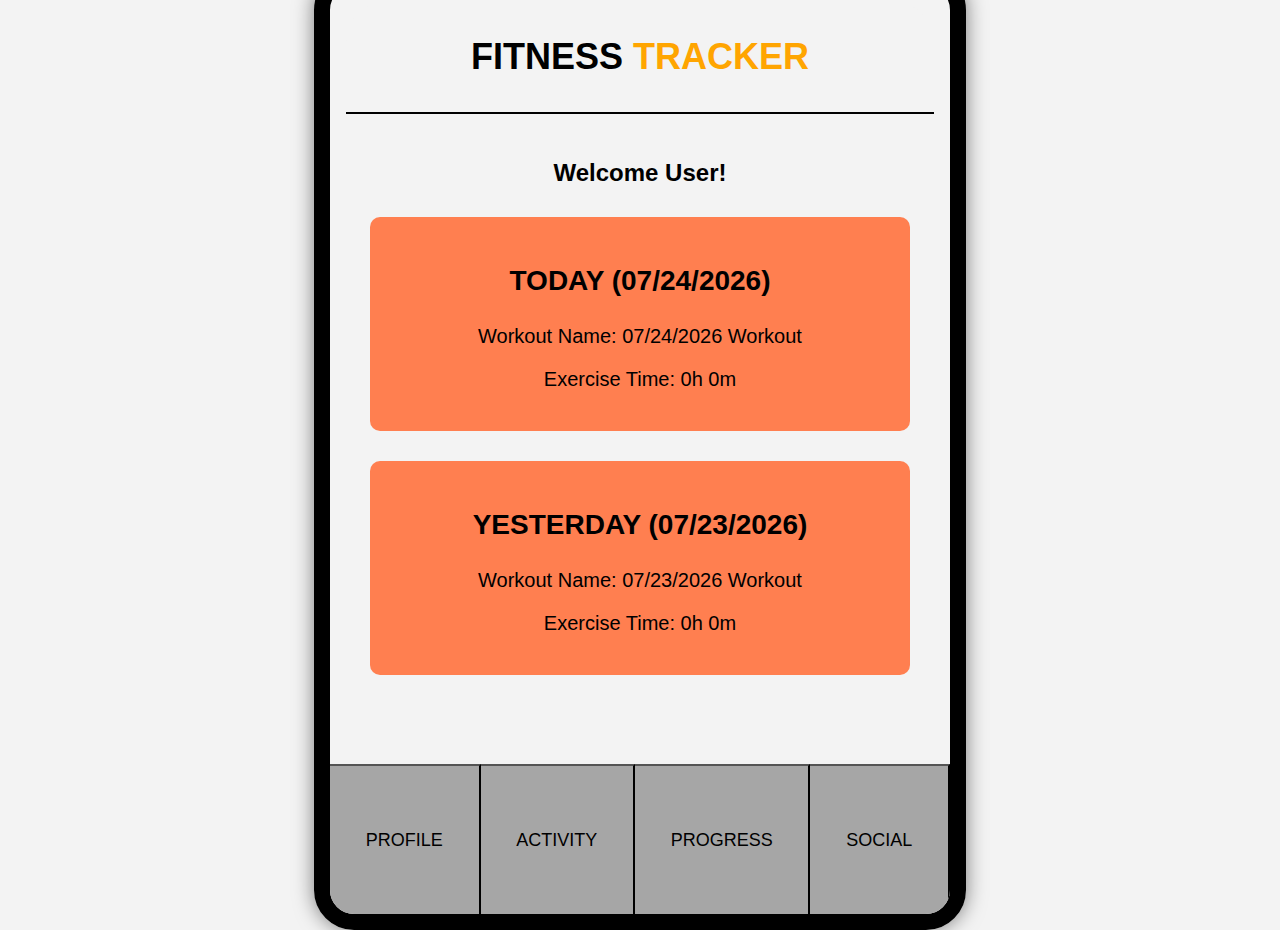
<file: index.html>
<!DOCTYPE html>
<html lang="en">
<head>
    <meta charset="UTF-8">
    <meta name="viewport" content="width=device-width, initial-scale=1.0">
    <title>Fitness Tracker - Home</title>
    <style>
        /* General Styles */
        body {
            font-family: Arial, sans-serif;
            margin: 0;
            padding: 0;
            display: flex;
            justify-content: center;
            align-items: center;
            height: 100vh; /* Full viewport height */
            background-color: #f3f3f3; /* Light gray background */
        }

        .device-container {
            width: 620px;
            height: 928px;
            border: 16px solid black; /* Ensure borders are visible */
            border-radius: 40px;
            box-shadow: 0 0 20px rgba(0, 0, 0, 0.5);
            overflow: hidden;
            position: relative;
        }

        .header {
            position: absolute; /* Fixes the header at the top */
            left: 16px;
            top: 16px;
            width: calc(100% - 32px); /* Adjust width considering container padding */
            background-color: #f3f3f3; /* Same background as body to blend in */
            padding-top: 10px; /* Add some padding for spacing */
            padding-bottom: 10px; /* Add padding for spacing */
            border-bottom: 2px solid black; /* Visible bottom border for header */
            border-top-left-radius: 40px;
            border-top-right-radius: 40px;
        }

        .header h1 {
            font-size: 36px; /* Default header size */
            text-align: center;
        }

        .header h1 span {
            color: orange; /* Orange color for "TRACKER" */
        }

        .device-screen {
            width: 100%; 
            height: calc(100% - 140px); 
            display: flex;
            flex-direction: column;
            justify-content: center; 
        }

        h2 {
            font-size: 24px; 
            color: black; 
            text-align: center;
            padding-top: 75px;
        }

        .activity-card {
            background-color: #ff7f50; 
            padding: 20px; 
            margin-top: 30px; 
            margin-bottom: 20px; 
            margin-left:auto ; 
			margin-right:auto ; 
			width :500px ;
			border-radius :10px ;
			color:black ;
			text-align:center ;
			cursor:pointer ;
		}

		.activity-card h3{
			font-size :28px ;
		}

        .activity-card p{
            font-size: 20px;
        }

		.bottom-nav{
			display:flex ;
			justify-content :space-between ;
			position:absolute ;
			bottom :0px ;
			width :100% ;
			height :150px ;
			background-color:#a6a6a6 ;
			border-bottom-left-radius :40px ;
			border-bottom-right-radius :40px ;
		}

		.bottom-nav a{
			flex-grow :1 ;
		}

		.bottom-nav button{
			background-color:#a6a6a6 ;
			color:black ;
			border-left :1px solid black ;
			border-bottom:none ;
			width :100% ;
			padding :20px ;
			font-size :18px ;
			height :100% ;
		}

		.bottom-nav button:first-child{
			border-left:none ;/*No divider on first button*/
		}

    </style>
</head>
<body>

<div class="device-container">
      <!-- Header fixed at the top -->
      <header class="header">
          <h1>FITNESS <span>TRACKER</span></h1>
      </header>

      <!-- Main Content -->
      <div class="device-screen">
          <div id="root">
              <div class="home-container">

                  <!-- Personalized welcome message -->
                  <h2 id="welcomeMessage">Welcome User!</h2>

                  <!-- Activity Cards -->
                  <div class="activity-card today" onclick="saveDateAndRedirect('today')">
                      <h3>TODAY (<span id="todayDate"></span>)</h3>
                      <p id="todayWorkoutName">Workout Name:</p>
                      <p id="todayWorkoutTime">Exercise Time:</p>
                  </div>

                  <div class="activity-card yesterday" onclick="saveDateAndRedirect('yesterday')">
                      <h3>YESTERDAY (<span id="yesterdayDate"></span>)</h3>
                      <p id="yesterdayWorkoutName">Workout Name:</p>
                      <p id="yesterdayWorkoutTime">Exercise Time:</p>
                  </div>
              </div>
          </div>

          <!-- Bottom Navigation -->
          <nav class="bottom-nav">
              <!-- Added Profile Button -->
              <a href="profile.html"><button>PROFILE</button></a>
              <a href="activity.html"><button>ACTIVITY</button></a>
              <a href="progress.html"><button>PROGRESS</button></a>
              <a href="social.html"><button>SOCIAL</button></a>
          </nav>

      </div>
    </div>

<script>
// Function to load user settings from localStorage and update the welcome message
function loadUserSettings() {
    // localStorage.clear();
    const name = localStorage.getItem('name'); // Get the user's name from localStorage

    // If a name is found in localStorage, use it. Otherwise, default to "User".
    const welcomeMessage = document.getElementById('welcomeMessage');
    if (name) {
      welcomeMessage.textContent = `Welcome ${name}!`; // Display "Welcome {name}"
    } else {
      welcomeMessage.textContent = 'Welcome User!'; // Default to "Welcome User"
    }
}

// Function to get today's and yesterday's date
function loadDates() {
    const today = new Date();
    const yesterday = new Date(today);
    yesterday.setDate(today.getDate() - 1);

    // Format dates as MM/DD/YYYY
    const options = { month:'2-digit', day:'2-digit', year:'numeric' };
    
    const todayFormatted = today.toLocaleDateString('en-US', options);
    const yesterdayFormatted = yesterday.toLocaleDateString('en-US', options);

    // Set the dates in the HTML
    document.getElementById('todayDate').textContent = todayFormatted;
    document.getElementById('yesterdayDate').textContent = yesterdayFormatted;

    return { todayFormatted, yesterdayFormatted };
}

// Function to calculate total workout time based on exercises stored in localStorage
function calculateTotalTime(exercises) {
    let totalMinutes = exercises.reduce((total, exercise) => {
        if (exercise.time) {
          return total + exercise.time; // Convert hours and minutes to total minutes
        }
        return total;
    }, 0);

    // Convert total minutes back to hours and minutes
    const hours = Math.floor(totalMinutes / 60);
    const minutes = totalMinutes % 60;

    return `${hours}h ${minutes}m`;
}

// Function to load workout details (name and time) from localStorage for a given date
function loadWorkoutDetails(dateKey, workoutNameElementId, workoutTimeElementId) {
    const workoutName = localStorage.getItem(`${dateKey}WorkoutName`) || `${dateKey} Workout`;
    
    // Retrieve exercises from localStorage
    const exercises = JSON.parse(localStorage.getItem(dateKey)) || [];
    
    // Calculate total workout time
    const totalTimeWorkedOut = calculateTotalTime(exercises);

    // Update HTML elements with workout details
    document.getElementById(workoutNameElementId).textContent = `Workout Name: ${workoutName}`;
    document.getElementById(workoutTimeElementId).textContent = `Exercise Time: ${totalTimeWorkedOut}`;
}

// Function to save date to localStorage and redirect to workout.html
function saveDateAndRedirect(day) {
    const { todayFormatted, yesterdayFormatted } = loadDates();
    
    if (day === 'today') {
        localStorage.setItem('selectedDate', todayFormatted);
    } else if (day === 'yesterday') {
        localStorage.setItem('selectedDate', yesterdayFormatted);
    }
    localStorage.setItem('cameFromActivity', 'false')
    window.location.href = 'workout.html'; // Redirect to workout page
}

// Load user settings, dates, and workout details when the page loads
window.onload = function() {
    loadUserSettings();
    
    const { todayFormatted, yesterdayFormatted } = loadDates();

    // Load workout details for today and yesterday
    loadWorkoutDetails(todayFormatted, 'todayWorkoutName', 'todayWorkoutTime');
    loadWorkoutDetails(yesterdayFormatted, 'yesterdayWorkoutName', 'yesterdayWorkoutTime');
};

</script>

</body>
</html>
</file>
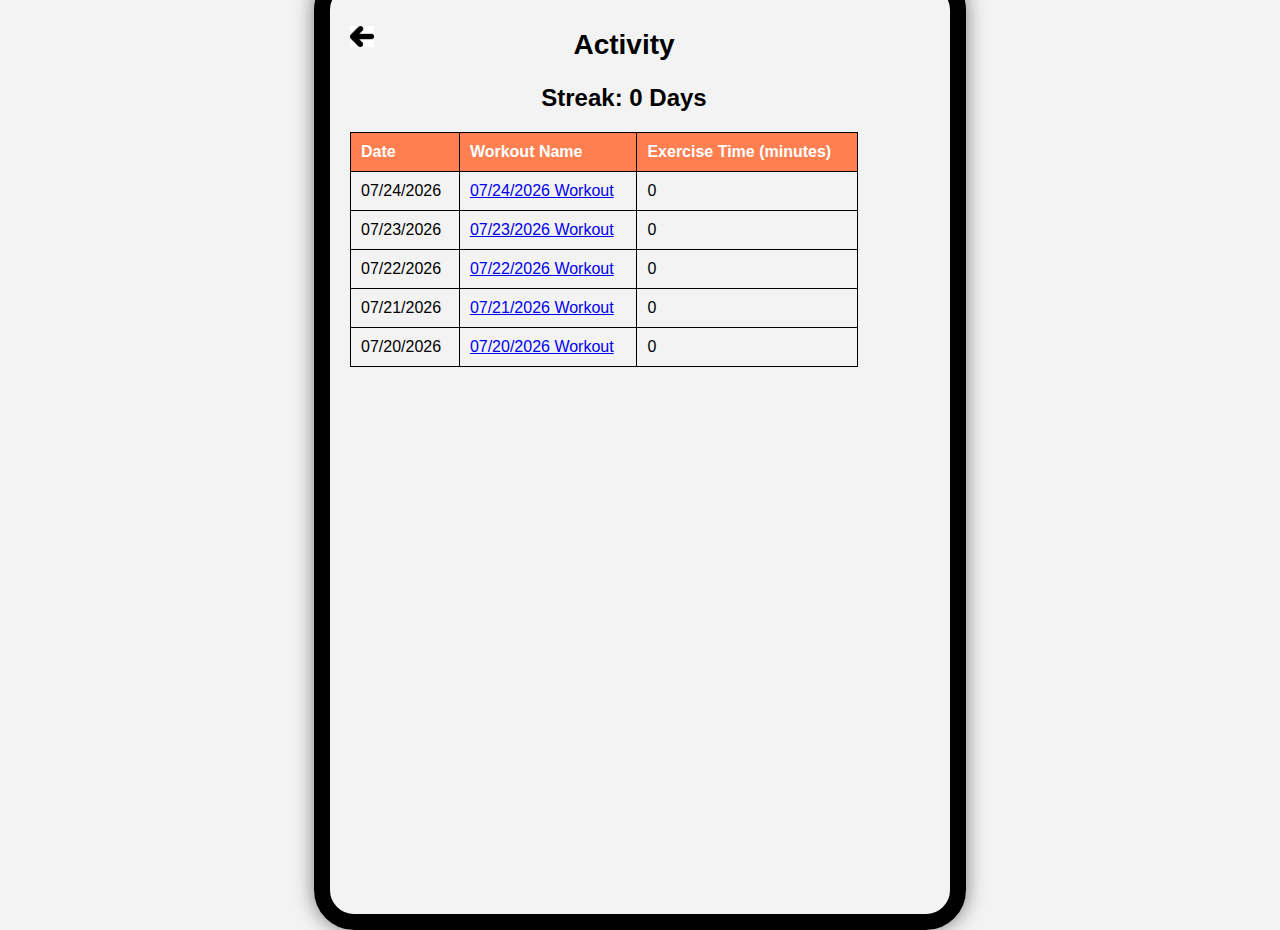
<file: activity.html>
<!DOCTYPE html>
<html lang="en">
<head>
    <meta charset="UTF-8">
    <meta name="viewport" content="width=device-width, initial-scale=1.0">
    <title>Fitness Tracker - Activity</title>
    <style>
        body {
            font-family: Arial, sans-serif;
            margin: 0;
            padding: 0;
            display: flex;
            justify-content: center;
            align-items: center;
            height: 100vh; 
            background-color: #f3f3f3; 
        }

        .device-container {
            width: 620px;
            height: 928px;
            border: 16px solid black; 
            border-radius: 40px;
            box-shadow: 0 0 20px rgba(0, 0, 0, 0.5);
            overflow: hidden;
            position: relative;
        }

        .device-screen {
            width: calc(100% - 32px); 
            height: calc(100% - 80px);
        }

        .activity-container {
            padding: 20px;
            height: calc(100% - 80px); 
            overflow-y: auto; 
        }

        .streak-header {
            text-align: center;
            font-size: 24px;
            margin-bottom: 20px;
        }

        h2 {
            text-align: center;
            font-size: 28px;
        }

        .workout-table {
            width: calc(100% - 40px);
            margin-bottom: 20px;
            border-collapse: collapse; 
        }

        .workout-table th, .workout-table td {
            padding: 10px;
            text-align: left;
            border: 1px solid black; 
        }

        .workout-table th {
            background-color: #ff7f50; 
            color: white;
        }

        .workout-table td {
            background-color: #f3f3f3;
        }

        .back-btn {
           position:absolute ; 
           top :40px ; 
           left :20px ; 
           cursor:pointer ;
       }
       .back-btn img{
		   width :24px ;
	   }

    </style>
</head>
<body>

<div class="device-container">
      <div class="device-screen">
          <!-- Back Button (same as profile.html) -->
          <a href="index.html" class="back-btn">
              <!-- Back Icon -->
              <img src="back-button.png" alt="Back" />
          </a>

          <!-- Activity Container -->
          <div class="activity-container">
              <!-- Header -->
              <h2>Activity</h2>

              <!-- Streak Header -->
              <h2 class="streak-header" id="streakHeader">Streak: X Days</h2>

              <!-- Workout History Table -->
              <table class="workout-table">
                  <thead>
                      <tr>
                          <th>Date</th>
                          <th>Workout Name</th>
                          <th>Exercise Time (minutes)</th>
                      </tr>
                  </thead>
                  <tbody id="workoutTableBody">
                      <!-- Rows will be dynamically added here -->
                  </tbody>
              </table>

          </div>

      </div>

</div>

<script>

function calculateStreak() {

    const streak = localStorage.getItem('streak') || '0';
    document.getElementById('streakHeader').textContent = `Streak: ${streak} Days`;
}

function formatDate(date) {
    return date.toLocaleDateString('en-US', { month: '2-digit', day: '2-digit', year: 'numeric' });
}


function getLastFiveDaysWorkouts() {
    const workouts = [];
    const today = new Date();


    for (let i = 0; i < 5; i++) {
        const currentDate = new Date(today);
        currentDate.setDate(today.getDate() - i); 

        const formattedDate = formatDate(currentDate);
        const workoutName = localStorage.getItem(`${formattedDate}WorkoutName`) || `${formattedDate} Workout`;
        
        const exercises = JSON.parse(localStorage.getItem(formattedDate)) || [];
        
        let totalMinutes = exercises.reduce((total, exercise) => {
            if (exercise.time) {
              return total + exercise.time;
            }
            return total;
        }, 0);

        workouts.push({
            date: formattedDate,
            workoutName: workoutName,
            exerciseTime: totalMinutes
        });
    }

    return workouts;
}


function loadWorkoutHistory() {
    const workoutTableBody = document.getElementById('workoutTableBody');


    const workoutHistory = getLastFiveDaysWorkouts();


    const sortedWorkouts = workoutHistory.sort((a, b) => new Date(b.date) - new Date(a.date)).slice(0, 5);


    sortedWorkouts.forEach(workout => {
        const newRow = `
          <tr>
              <td>${workout.date}</td>
              <td><a href="workout.html" onclick="saveSelectedDate('${workout.date}')">${workout.workoutName}</a></td>
              <td>${workout.exerciseTime}</td>
          </tr>`;
        workoutTableBody.insertAdjacentHTML('beforeend', newRow);
    });
}

function saveSelectedDate(date) {
    localStorage.setItem('selectedDate', date);
    localStorage.setItem('cameFromActivity', 'true');
}


window.onload = function() {
    calculateStreak();
    loadWorkoutHistory();
};
</script>

</body>
</html>
</file>
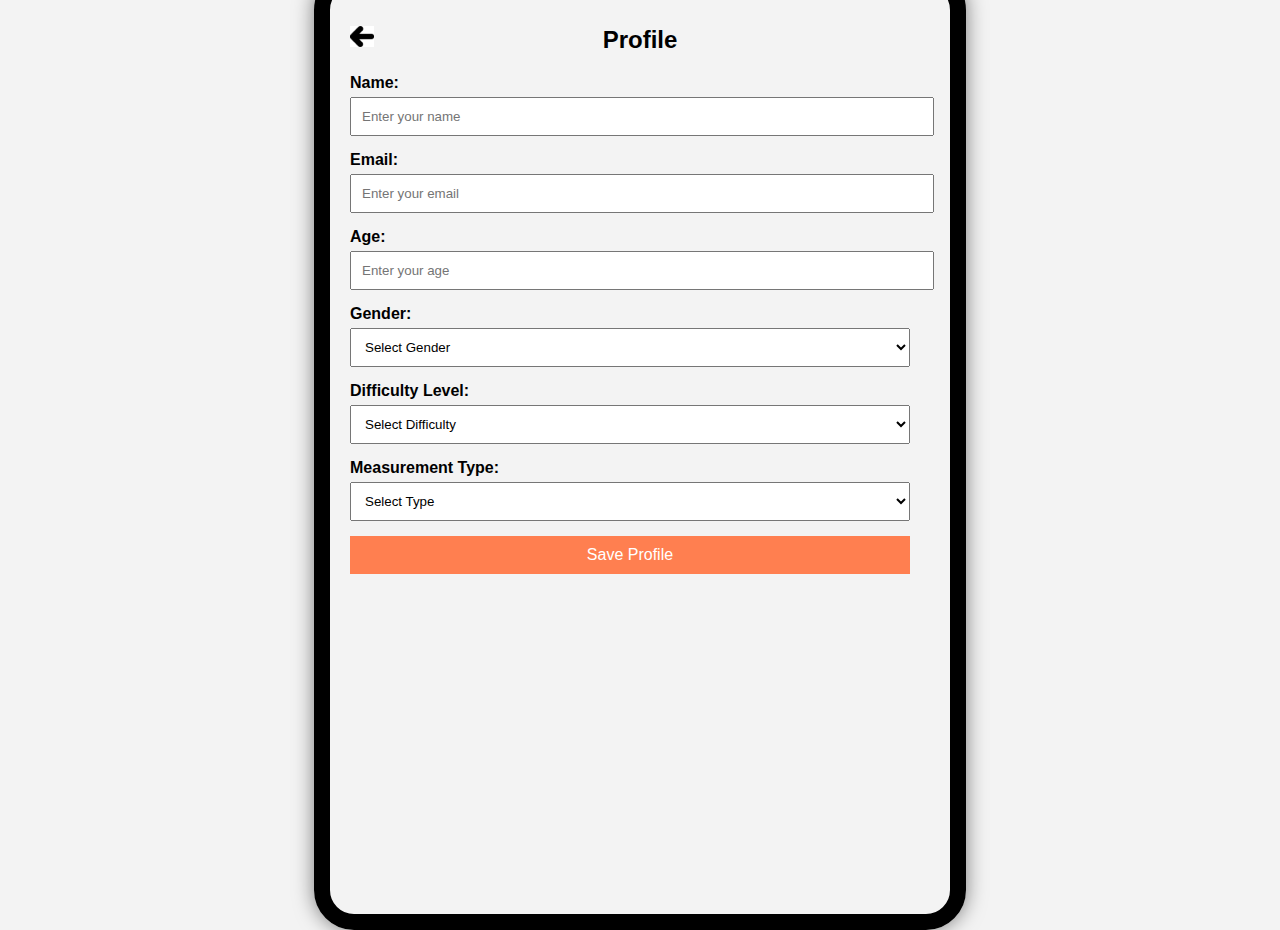
<file: profile.html>
<!DOCTYPE html>
<html lang="en">

<head>
    <meta charset="UTF-8">
    <meta name="viewport" content="width=device-width, initial-scale=1.0">
    <title>Fitness Tracker - Profile</title>
    <style>
        body {
            font-family: Arial, sans-serif;
            margin: 0;
            padding: 0;
            display: flex;
            justify-content: center;
            align-items: center;
            height: 100vh;
            /* Full viewport height */
            background-color: #f3f3f3;
            /* Light gray background */
        }

        .device-container {
            width: 620px;
            height: 928px;
            border: 16px solid black;
            /* Ensure borders are visible */
            border-radius: 40px;
            box-shadow: 0 0 20px rgba(0, 0, 0, 0.5);
            overflow: hidden;
            position: relative;
        }

        .device-screen {
            width: 100%;
            height: calc(100% - 80px);
            /* Adjust for bottom navigation */
        }

        .profile-container {
            padding: 20px;
            display: flex;
            flex-direction: column;
        }

        .profile-container h2 {
            text-align: center;
        }

        .form-group {
            margin-bottom: 15px;
        }

        .form-group label {
            display: block;
            font-weight: bold;
        }

        .form-group input,
        .form-group select {
            width: calc(100% - 20px);
            padding: 10px;
            margin-top: 5px;
        }

        button {
            width: calc(100% - 20px);
            padding: 10px;
            background-color: #ff7f50;
            /* Orange color */
            border: none;
            color: white;
            font-size: 16px;
        }

        /* Back Button */
        .back-btn {
            position: absolute;
            top: 40px;
            /* Adjust positioning */
            left: 20px;
            /* Adjust positioning */
        }

        .back-btn img {
            width: 24px;
            /* Adjust size as needed */
        }

        /* Modal (Pop-Up) Styles */
        .modal {
            display: none;
            /* Hidden by default */
            position: fixed;
            z-index: 1;
            left: 0;
            top: 0;
            width: 100%;
            height: 100%;
            background-color: rgba(0, 0, 0, 0.5);
            /* Black background with transparency */
            display: flex;
            justify-content: center;
            align-items: center;
        }

        .modal-content {
            background-color: white;
            padding: 20px;
            border-radius: 10px;
            box-shadow: rgba(0, 0, 0, 0.2);
            text-align: center;
        }

        .close-btn {
            background-color: #ff7f50;
            color: white;
            padding: 10px;
            border-radius: 5px;
            cursor: pointer;
        }
    </style>
</head>

<body>

    <div class="device-container">
        <div class="device-screen">
            <!-- Back Button -->
            <a href="index.html" class="back-btn">
                <!-- Back Icon -->
                <img src="back-button.png" alt="Back" />
            </a>

            <div class="profile-container">
                <h2>Profile</h2>

                <!-- Profile Form -->
                <form id="profileForm">
                    <div class="form-group">
                        <label for="name">Name:</label>
                        <input type="text" id="name" placeholder="Enter your name">
                    </div>

                    <div class="form-group">
                        <label for="email">Email:</label>
                        <input type="email" id="email" placeholder="Enter your email">
                    </div>

                    <div class="form-group">
                        <label for="age">Age:</label>
                        <input type="number" id="age" placeholder="Enter your age">
                    </div>

                    <div class="form-group">
                        <label for="gender">Gender:</label>
                        <select id="gender">
                            <option value="">Select Gender</option>
                            <option value="Male">Male</option>
                            <option value="Female">Female</option>
                            <option value="Other">Other</option>
                        </select>
                    </div>

                    <div class="form-group">
                        <label for="difficulty">Difficulty Level:</label>
                        <select id="difficulty">
                            <option value="">Select Difficulty</option>
                            <option value="Beginner">Beginner</option>
                            <option value="Average">Average</option>
                            <option value="Expert">Expert</option>
                        </select>
                    </div>

                    <div class="form-group">
                        <label for="measurement-type">Measurement Type:</label>
                        <select id="measurement-type">
                            <option value="">Select Type</option>
                            <option value="Metric">Metric</option>
                            <option value="Imperial">Imperial</option>
                        </select>
                    </div>

                    <!-- Save Button -->
                    <button type="submit">Save Profile</button>

                </form>

            </div>

        </div>

        <!-- Pop-up Modal -->
        <div id="modal" class="modal">
            <!-- Modal content -->
            <div class="modal-content">
                <p>Profile Information Saved!</p>
                <!-- Exit button -->
                <button class="close-btn" onclick="closeModal()">Exit</button>
            </div>
        </div>

    </div>

    <script>
        // Function to save profile information to localStorage
        document.getElementById('profileForm').addEventListener('submit', function (event) {
            event.preventDefault(); // Prevent form submission

            // Get values from the form
            const name = document.getElementById('name').value || '';
            const email = document.getElementById('email').value || '';
            const age = document.getElementById('age').value || '';
            const gender = document.getElementById('gender').value || '';
            const difficulty = document.getElementById('difficulty').value || '';
            const measurement = document.getElementById('measurement-type').value || '';

            // Save values in localStorage
            localStorage.setItem('name', name);
            localStorage.setItem('email', email);
            localStorage.setItem('age', age);
            localStorage.setItem('gender', gender);
            localStorage.setItem('difficulty', difficulty);
            localStorage.setItem('measurement-type', measurement);

            // Show the pop-up modal
            document.getElementById('modal').style.display = 'flex';
        });

        // Function to close the pop-up modal
        function closeModal() {
            document.getElementById('modal').style.display = 'none';
        }

        // Function to load profile information from localStorage and pre-fill the form
        function loadProfileData() {
            const name = localStorage.getItem('name') || '';
            const email = localStorage.getItem('email') || '';
            const age = localStorage.getItem('age') || '';
            const gender = localStorage.getItem('gender') || '';
            const difficulty = localStorage.getItem('difficulty') || '';
            const measurement = localStorage.getItem('measurement-type') || '';

            // Pre-fill form fields with stored data
            document.getElementById('name').value = name;
            document.getElementById('email').value = email;
            document.getElementById('age').value = age;
            document.getElementById('gender').value = gender;
            document.getElementById('difficulty').value = difficulty;
            document.getElementById('measurement-type').value = measurement;
        }

        // Load profile data when the page loads
        window.onload = function () {
            loadProfileData();
            closeModal();
        };

    </script>

</body>

</html>
</file>
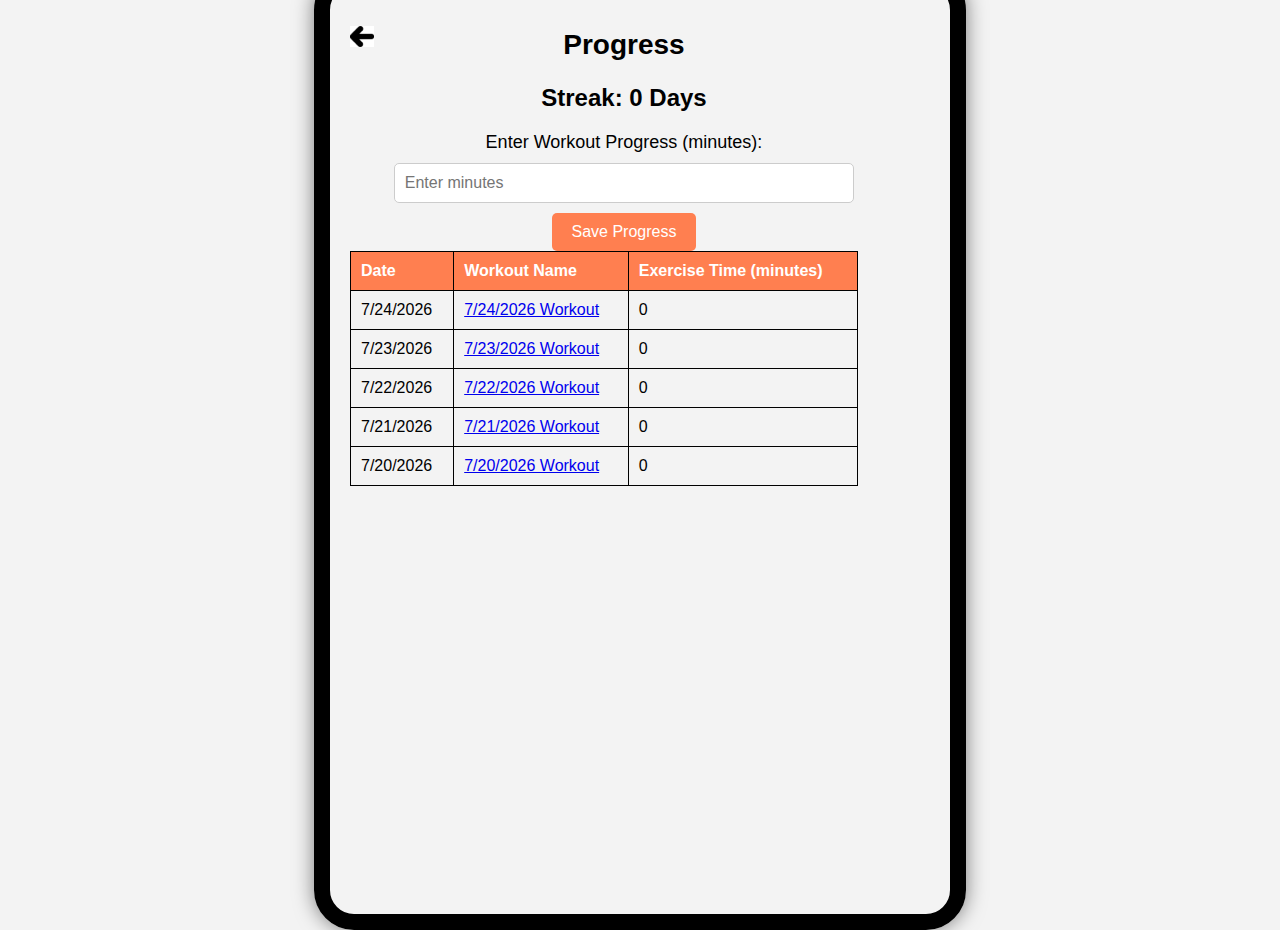
<file: progress.html>
<!DOCTYPE html>
<html lang="en">
<head>
    <meta charset="UTF-8">
    <meta name="viewport" content="width=device-width, initial-scale=1.0">
    <title>Fitness Tracker - Progress</title>
    <style>
        /* General Styles */
        body {
            font-family: Arial, sans-serif;
            margin: 0;
            padding: 0;
            display: flex;
            justify-content: center;
            align-items: center;
            height: 100vh;
            background-color: #f3f3f3;
        }

        .device-container {
            width: 620px;
            height: 928px;
            border: 16px solid black;
            border-radius: 40px;
            box-shadow: 0 0 20px rgba(0, 0, 0, 0.5);
            overflow: hidden;
            position: relative;
        }

        .device-screen {
            width: calc(100% - 32px);
            height: calc(100% - 80px);
        }

        .progress-container {
            padding: 20px;
            height: calc(100% - 80px);
            overflow-y: auto;
        }

        .streak-header {
            text-align: center;
            font-size: 24px;
            margin-bottom: 20px;
        }

        h2 {
            text-align: center;
            font-size: 28px;
        }

        .progress-input {
            display: flex;
            flex-direction: column;
            align-items: center;
            margin-top: 20px;
        }

        .progress-input label {
            font-size: 18px;
            margin-bottom: 10px;
        }

        .progress-input input {
            padding: 10px;
            font-size: 16px;
            width: 80%; 
            margin-bottom: 10px;
            border-radius: 5px;
            border: 1px solid #ccc;
        }

        .progress-input button {
            padding: 10px 20px;
            font-size: 16px;
            background-color: #ff7f50;
            color: white;
            border: none;
            border-radius: 5px;
            cursor: pointer;
        }

        .workout-table {
            width: calc(100% - 40px);
            margin-bottom: 20px;
            border-collapse: collapse;
        }

        .workout-table th, .workout-table td {
            padding: 10px;
            text-align: left;
            border: 1px solid black;
        }

        .workout-table th {
            background-color: #ff7f50;
            color: white;
        }

        .workout-table td {
            background-color: #f3f3f3; 
        }

        .back-btn {
            position: absolute;
            top: 40px;
            left: 20px;
            cursor: pointer;
        }
        .back-btn img {
            width: 24px;
        }

    </style>
</head>
<body>

<div class="device-container">
    <div class="device-screen">
        <!-- Back Button -->
        <a href="index.html" class="back-btn">
            <img src="back-button.png" alt="Back" />
        </a>

        <!-- Progress Container -->
        <div class="progress-container">
            <!-- Header -->
            <h2>Progress</h2>

            <!-- Streak Header -->
            <h2 class="streak-header" id="streakHeader">Streak: X Days</h2>

            <!-- Progress Input Form -->
            <div class="progress-input">
                <label for="workoutProgress">Enter Workout Progress (minutes):</label>
                <input type="number" id="workoutProgress" placeholder="Enter minutes" />
                <button onclick="saveProgress()">Save Progress</button>
            </div>

            <!-- Workout History Table -->
            <table class="workout-table">
                <thead>
                    <tr>
                        <th>Date</th>
                        <th>Workout Name</th>
                        <th>Exercise Time (minutes)</th>
                    </tr>
                </thead>
                <tbody id="workoutTableBody">
                    <!-- Rows will be dynamically added here -->
                </tbody>
            </table>
        </div>
    </div>
</div>

<script>

function calculateStreak() {
    const streak = localStorage.getItem('streak') || '0';
    document.getElementById('streakHeader').textContent = `Streak: ${streak} Days`;
}


function saveProgress() {
    const progress = document.getElementById('workoutProgress').value;
    const date = new Date().toLocaleDateString();
    const workoutName = `Workout on ${date}`;

    localStorage.setItem(`${date}WorkoutName`, workoutName);
    localStorage.setItem(date, JSON.stringify([{ time: parseInt(progress) }]));

    document.getElementById('workoutProgress').value = '';
    loadWorkoutHistory();
}

function getLastFiveDaysWorkouts() {
    const workouts = [];
    const today = new Date();

    for (let i = 0; i < 5; i++) {
        const currentDate = new Date(today);
        currentDate.setDate(today.getDate() - i); 

        const formattedDate = currentDate.toLocaleDateString();
        const workoutName = localStorage.getItem(`${formattedDate}WorkoutName`) || `${formattedDate} Workout`;
        
        const exercises = JSON.parse(localStorage.getItem(formattedDate)) || [];
        
        let totalMinutes = exercises.reduce((total, exercise) => {
            if (exercise.time) {
                return total + exercise.time;
            }
            return total;
        }, 0);

        workouts.push({
            date: formattedDate,
            workoutName: workoutName,
            exerciseTime: totalMinutes
        });
    }

    return workouts;
}

function loadWorkoutHistory() {
    const workoutTableBody = document.getElementById('workoutTableBody');

    const workoutHistory = getLastFiveDaysWorkouts();

    const sortedWorkouts = workoutHistory.sort((a, b) => new Date(b.date) - new Date(a.date)).slice(0, 5);

    workoutTableBody.innerHTML = '';

    sortedWorkouts.forEach(workout => {
        const newRow = `
          <tr>
              <td>${workout.date}</td>
              <td><a href="workout.html" onclick="saveSelectedDate('${workout.date}')">${workout.workoutName}</a></td>
              <td>${workout.exerciseTime}</td>
          </tr>`;
        workoutTableBody.insertAdjacentHTML('beforeend', newRow);
    });
}

function saveSelectedDate(date) {
    localStorage.setItem('selectedDate', date);
    localStorage.setItem('cameFromProgress', 'true');
}

window.onload = function() {
    calculateStreak();
    loadWorkoutHistory();
};
</script>

</body>
</html>
</file>
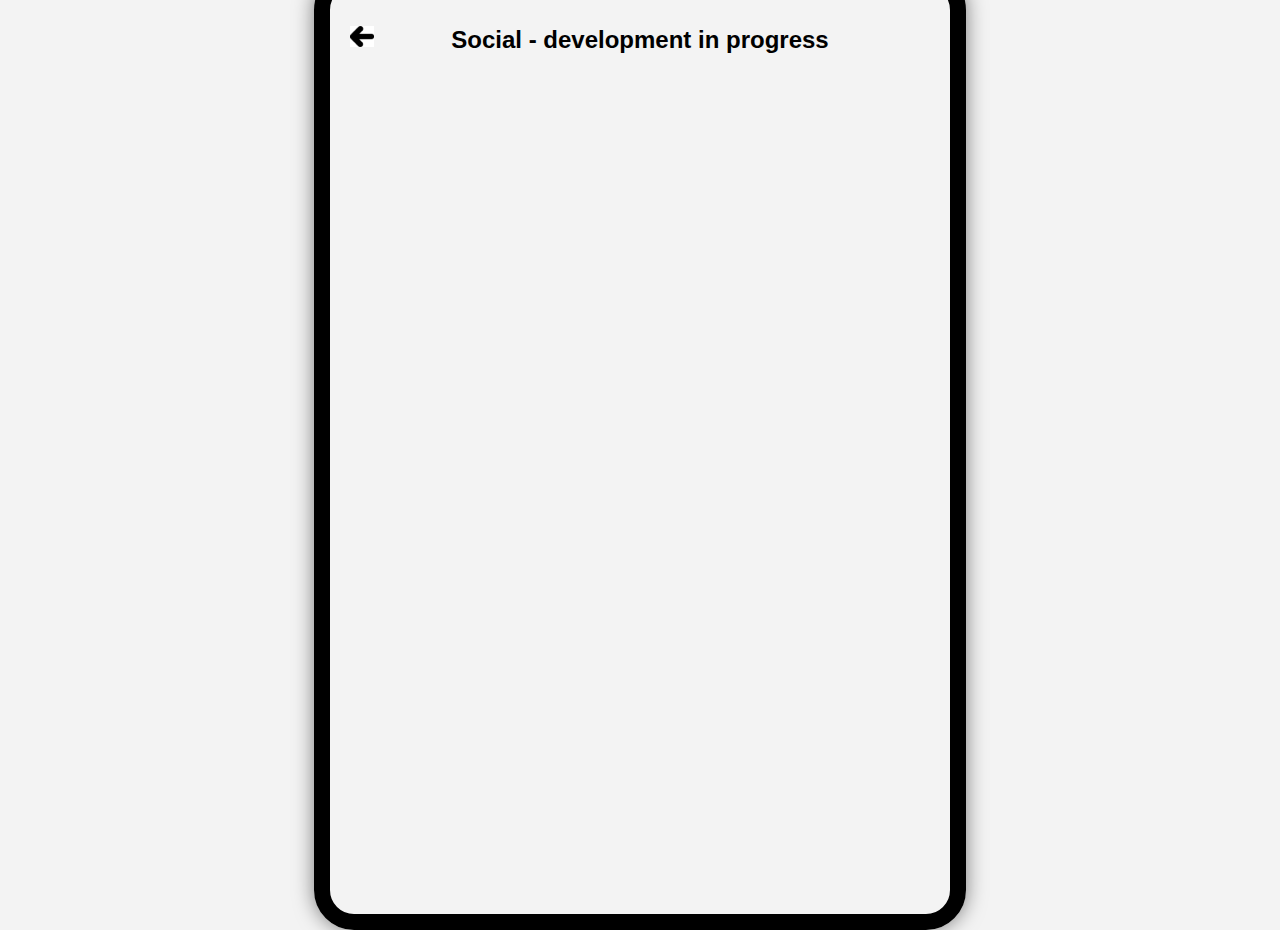
<file: social.html>
<!DOCTYPE html>
<html lang="en">

<head>
    <meta charset="UTF-8">
    <meta name="viewport" content="width=device-width, initial-scale=1.0">
    <title>Fitness Tracker - Social</title>
    <style>
        body {
            font-family: Arial, sans-serif;
            margin: 0;
            padding: 0;
            display: flex;
            justify-content: center;
            align-items: center;
            height: 100vh;
            /* Full viewport height */
            background-color: #f3f3f3;
            /* Light gray background */
        }

        .device-container {
            width: 620px;
            height: 928px;
            border: 16px solid black;
            /* Ensure borders are visible */
            border-radius: 40px;
            box-shadow: 0 0 20px rgba(0, 0, 0, 0.5);
            overflow: hidden;
            position: relative;
        }

        .device-screen {
            width: 100%;
            height: calc(100% - 80px);
            /* Adjust for bottom navigation */
        }

        .profile-container {
            padding: 20px;
            display: flex;
            flex-direction: column;
        }

        .profile-container h2 {
            text-align: center;
        }

        .back-btn {
            position: absolute;
            top: 40px;
            left: 20px;
        }

        .back-btn img {
            width: 24px;
        }

    </style>
</head>

<body>

    <div class="device-container">
        <div class="device-screen">
            <!-- Back Button -->
            <a href="index.html" class="back-btn">
                <!-- Back Icon -->
                <img src="back-button.png" alt="Back" />
            </a>

            <div class="profile-container">
                <h2>Social - development in progress</h2>

            </div>

        </div>

    </div>

    </script>

</body>

</html>
</file>
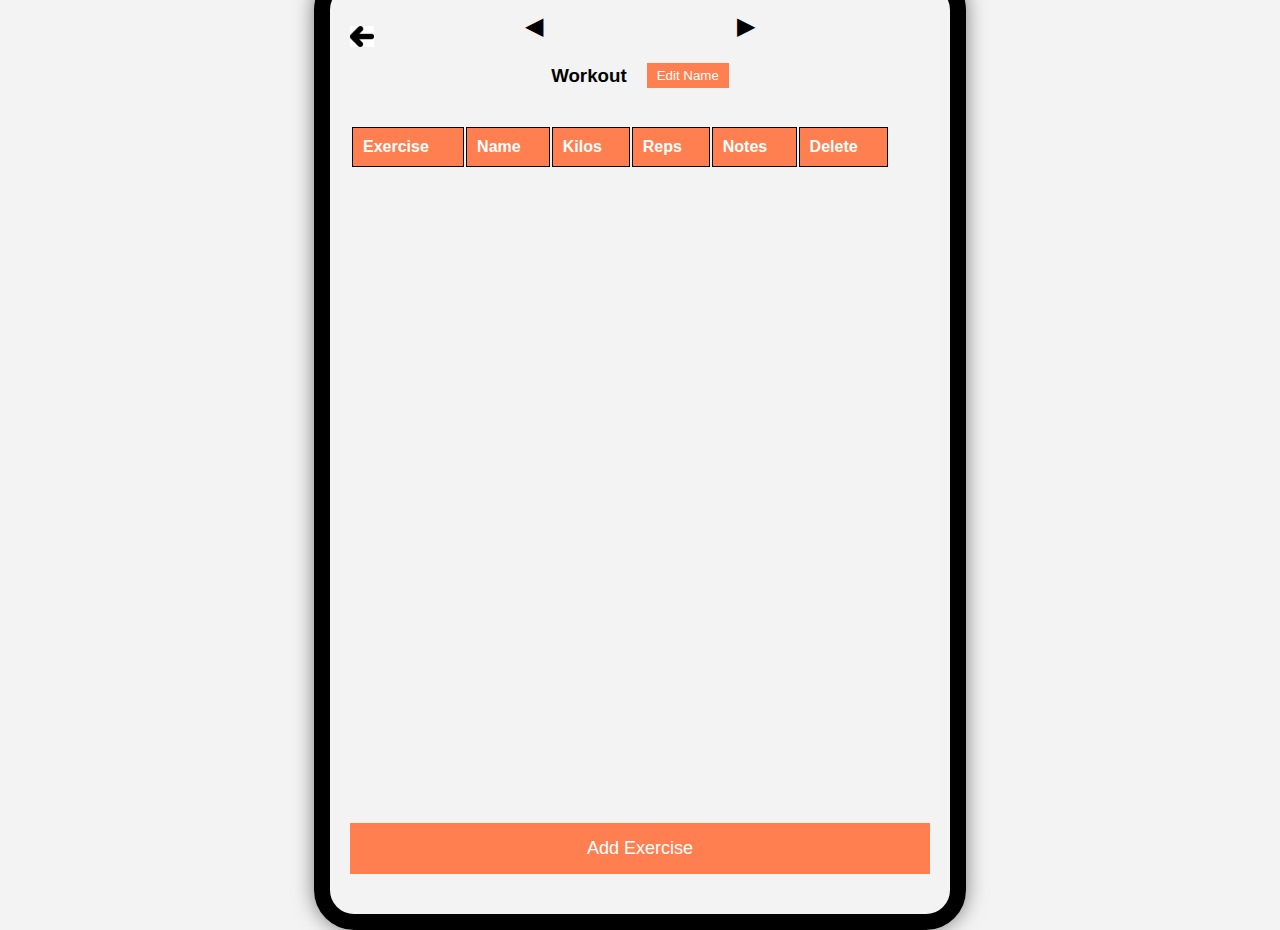
<file: workout.html>
<!DOCTYPE html>
<html lang="en">

<head>
    <meta charset="UTF-8">
    <meta name="viewport" content="width=device-width, initial-scale=1.0">
    <title>Fitness Tracker - Workout</title>
    <style>
        /* General Styles */
        body {
            font-family: Arial, sans-serif;
            margin: 0;
            padding: 0;
            display: flex;
            justify-content: center;
            align-items: center;
            height: 100vh;
            /* Full viewport height */
            background-color: #f3f3f3;
            /* Light gray background */
        }

        .device-container {
            width: 620px;
            height: 928px;
            border: 16px solid black;
            /* Ensure borders are visible */
            border-radius: 40px;
            box-shadow: 0 0 20px rgba(0, 0, 0, 0.5);
            overflow: hidden;
            position: relative;
        }

        .device-screen {
            width: 100%;
            /* Adjust width */
            height: calc(100% - 80px);
            /* Adjust for bottom navigation */
        }

        .activity-container {
            padding: 20px;
            height: 100%;
        }

        .activity-container h2 {
            text-align: center;
        }

        /* Title with arrows */
        .title-container {
            display: flex;
            justify-content: space-between;
            align-items: center;
        }

        .left-arrow-button {
            font-size: 24px;
            cursor: pointer;
            padding-inline-start: 175px;
        }

        .right-arrow-button {
            font-size: 24px;
            cursor: pointer;
            padding-inline-end: 175px;
        }

        /* Workout Name Display and Edit Button */
        .workout-name-container {
            display: flex;
            justify-content: center;
            align-items: center;
            margin-bottom: 20px;
            gap: 20px;
        }

        .edit-btn {
            background-color: #ff7f50;
            /* Orange color */
            border: none;
            color: white;
            padding: 5px 10px;
            cursor: pointer;
        }

        /* Table-Like Feature */
        .exercise-table {
            width: calc(100% - 40px);
            margin-bottom: 20px;
        }

        .exercise-table th,
        .exercise-table td {
            padding: 10px;
            text-align: left;
            border: 1px solid black;
        }

        .exercise-table th {
            background-color: #ff7f50;
            /* Orange color for table headers */
            color: white;
        }

        .exercise-table td {
            background-color: #f3f3f3;
            /* Light gray for table rows */
        }

        .delete-btn {
            background-color: red;
            color: white;
            border: none;
            padding: 5px 10px;
            cursor: pointer;
        }

        .add-exercise-btn {
            width: calc(100% - 40px);
            padding: 15px;
            background-color: #ff7f50;
            /* Orange color */
            border: none;
            color: white;
            font-size: 18px;
            cursor: pointer;
            bottom: 40px;
            position: absolute;
        }

        /* Modal (Pop-Up) Styles */
        .modal {
            display: none;
            /* Hidden by default */
            position: fixed;
            z-index: 1;
            left: 0;
            top: 0;
            width: 100%;
            height: 100%;
            background-color: rgba(0, 0, 0, 0.5);
            /* Black background with transparency */
            display: flex;
            justify-content: center;
            align-items: center;
        }

        .modal-content {
            background-color: white;
            padding: 20px;
            border-radius: 10px;
            box-shadow: rgba(0, 0, 0, 0.2);
            text-align: center;
            width: 75%;
            /*Adjust size*/
        }

        .close-btn {
            background-color: #ff7f50;
            color: white;
            padding: 10px;
            border-radius: 5px;
            cursor: pointer;
            position: relative;
            /* bottom: 20px;
            left: 20px; */
        }

        .save-btn {
            background-color: #ff7f50;
            color: white;
            padding: 10px;
            border-radius: 5px;
            cursor: pointer;
            position: relative;
            /* bottom: 20px;
            right: 20px; */
        }

        /* Back Button Styles (same as profile.html) */
        .back-btn {
            position: absolute;
            top: 40px;
            left: 20px;
            cursor: pointer;

        }

        .back-btn img {
            width: 24px;

        }
    </style>
</head>

<body>
    <div class="device-container">
        <div class="device-screen">
            <a href="javascript:void(0);" class="back-btn" onclick="handleBackButton()">
                <!-- Back Icon -->
                <img src="back-button.png" alt="Back" />
            </a>

            <!-- Activity Container -->
            <div class="activity-container">
                <!-- Title with arrows -->
                <div class="title-container">
                    <span class="left-arrow-button" onclick="previousDate()">&#9664;</span>
                    <h2 id="workoutTitle">Today</h2>
                    <span class="right-arrow-button" onclick="nextDate()">&#9654;</span>
                </div>

                <!-- Workout Name Display and Edit Button -->
                <div class="workout-name-container">
                    <h3 id="workoutNameDisplay">Workout Name</h3>
                    <button class="edit-btn" onclick="openEditModal()">Edit Name</button>
                </div>

                <!-- Exercise Table -->
                <table class="exercise-table">
                    <thead>
                        <tr>
                            <th>Exercise</th>
                            <th>Name</th>
                            <th id="lbsHeader">Lbs</th>
                            <th>Reps</th>
                            <th>Notes</th>
                            <th>Delete</th>
                        </tr>
                    </thead>
                    <tbody id="exerciseTableBody">
                        <!-- Rows will be dynamically added here -->
                    </tbody>
                </table>

                <!-- Add Exercise Button -->
                <button class="add-exercise-btn" onclick="openModal()">Add Exercise</button>

            </div>

        </div>

        <!-- Pop-up Modal for Adding Exercise -->
        <div id="modal" class="modal">
            <!-- Modal content -->
            <div class="modal-content">
                <h3>Add Exercise</h3>

                <!-- Exercise Form -->
                <form id="exerciseForm">
                    <label for="name">Exercise Name:</label><br>
                    <input type="text" id="name" placeholder="Enter exercise"><br><br>

                    <label for="sets">Sets:</label><br>
                    <input type="number" id="sets" placeholder="Enter sets"><br><br>

                    <label for="reps">Reps:</label><br>
                    <input type="number" id="reps" placeholder="Enter reps"><br><br>

                    <label for="weight">Weight:</label><br>
                    <input type="number" id="weight" placeholder="Enter weight"><br><br>

                    <label for="notes">Notes:</label><br>
                    <input type="text" id="notes" placeholder="Enter notes"><br><br>

                    <label for="time">Time (in minutes):</label><br>
                    <input type="number" id="time"><br><br>
                    
                    <button type="button" class="close-btn" onclick="closeModal()">Cancel</button>
                    <button type="submit" class="save-btn">Save</button>
                </form>
                    
            </div>
        </div>

        <!-- Edit Workout Name Modal -->
        <div id="editModal" class="modal">
            <div class="modal-content">
                <h3>Edit Workout Name</h3>
                <form id="editWorkoutForm">
                    <label for="editWorkoutName">Workout Name:</label><br>
                    <input type="text" id="editWorkoutName" placeholder="Enter new workout name"><br><br>

                    <!-- Cancel and Save Buttons -->
                    <button type="button" class="close-btn" onclick="closeEditModal()">Cancel</button>
                    <button type="submit" class="save-btn">Save</button>
                </form>
            </div>
        </div>

        <script>
            // Function to handle back button click
            function handleBackButton() {
                const cameFromActivity = localStorage.getItem('cameFromActivity') === 'true';

                if (cameFromActivity) {
                    window.location.href = 'activity.html'; // Redirect to activity.html if came from activity page
                } else {
                    window.location.href = 'index.html'; // Otherwise, redirect to index.html
                }
            }

            // Function to open the modal
            function openModal() {
                document.getElementById('modal').style.display = 'flex';
            }

            // Function to close the modal
            function closeModal() {
                document.getElementById('modal').style.display = 'none';
            }

            // Function to add an exercise to the table and store it in localStorage
            document.getElementById('exerciseForm').addEventListener('submit', function (event) {
                event.preventDefault(); // Prevent form submission

                // Get values from the form
                const name = document.getElementById('name').value || '';
                const sets = document.getElementById('sets').value || '';
                const reps = document.getElementById('reps').value || '';
                const weight = document.getElementById('weight').value || '';
                const notes = document.getElementById('notes').value || '';
                const time = document.getElementById('time').value || '';

                // Get selected date from localStorage
                const selectedDate = localStorage.getItem('selectedDate') || '';

                // Retrieve existing exercises from localStorage or create a new array
                let exercises = JSON.parse(localStorage.getItem(selectedDate)) || [];

                // Add new exercise to exercises array
                exercises.push({ name, sets, weight, reps, notes, time });

                // Store updated exercises array in localStorage
                localStorage.setItem(selectedDate, JSON.stringify(exercises));

                // Add a new row to the table
                const tableBody = document.getElementById('exerciseTableBody');
                const newRow = `
              <tr>
                  <td>${name}</td>
                  <td>${sets}</td>
                  <td>${weight}</td>
                  <td>${reps}</td>
                  <td>${notes}</td>
                  <td>${time}</td>
                  <td><button class='delete-btn' onclick='deleteRow(this)'>Delete</button></td>
              </tr>`;
                tableBody.insertAdjacentHTML('beforeend', newRow);

                // Close the modal
                closeModal();

                // Clear form fields
                document.getElementById('exerciseForm').reset();
            });

            // Function to open the edit workout name modal
            function openEditModal() {
                document.getElementById('editModal').style.display = 'flex';
            }

            function closeEditModal() {
                document.getElementById('editModal').style.display = 'none';
            }

            // Function to save the edited workout name in localStorage
            document.getElementById('editWorkoutForm').addEventListener('submit', function (event) {
                event.preventDefault(); // Prevent form submission

                const selectedDate = localStorage.getItem('selectedDate') || '';
                const workoutName = document.getElementById('editWorkoutName').value || `${selectedDate} Workout`;
                const key = `${selectedDate}WorkoutName`;
                // Save workout name into localStorage
                localStorage.setItem(key, workoutName);

                // Update display and close modal
                document.getElementById('workoutNameDisplay').textContent = workoutName;

                closeEditModal();
                document.getElementById('editWorkoutForm').reset();
            });

            // Function to delete a row from the table
            function deleteRow(button) {
                const row = button.parentNode.parentNode; // Get the row element
                row.remove(); // Remove the row

                // Get selected date from localStorage
                const selectedDate = localStorage.getItem('selectedDate') || '';

                // Retrieve existing exercises from localStorage
                let exercises = JSON.parse(localStorage.getItem(selectedDate)) || [];

                // Find index of exercise to remove based on row data (you can add more logic here if needed)
                const exerciseName = row.cells[1].textContent;

                exercises = exercises.filter(exercise => exercise.name !== exerciseName);
                console.log(localStorage);
                // Update localStorage with remaining exercises
                localStorage.setItem(selectedDate, JSON.stringify(exercises));
            }

            // Function to load exercises from localStorage based on selected date
            function loadExercises() {
                const selectedDate = localStorage.getItem('selectedDate') || '';

                if (selectedDate) {
                    let exercises = JSON.parse(localStorage.getItem(selectedDate)) || [];

                    const tableBody = document.getElementById('exerciseTableBody');

                    exercises.forEach(exercise => {
                        const newRow = `
                   <tr>
                       <td>${exercise.name}</td>
                       <td>${exercise.sets}</td>
                       <td>${exercise.weight}</td>
                       <td>${exercise.reps}</td>
                       <td>${exercise.notes}</td>
                       <td>${exercise.time}</td>
                       <td><button class='delete-btn' onclick='deleteRow(this)'>Delete</button></td>
                   </tr>`;
                        tableBody.insertAdjacentHTML('beforeend', newRow);
                    });
                }
            }

            // Function to load measurement type and update Lbs/Kilos label
            function loadMeasurementType() {
                const measurementType = localStorage.getItem('measurement-type');
                const lbsHeader = document.getElementById('lbsHeader');

                if (measurementType === 'Imperial') {
                    lbsHeader.textContent = 'Pounds';
                } else {
                    lbsHeader.textContent = 'Kilos';
                }
            }

            // Function to get today's date in MM/DD format
            function getCurrentDate() {
                const today = new Date();
                return today.toLocaleDateString('en-US', { month: '2-digit', day: '2-digit',  year: 'numeric' });
            }

            // Function to load and display the correct title based on the selected date
            function loadTitle() {
                const selectedDate = localStorage.getItem('selectedDate') || '';
                const currentDate = getCurrentDate();
                const workoutTitle = document.getElementById('workoutTitle');
                if (selectedDate == currentDate) {
                    workoutTitle.textContent = `Today (${currentDate})`;
                } else {
                    workoutTitle.textContent = selectedDate;
                }
            }

            function loadWorkoutName() {
                const selectedDate = localStorage.getItem('selectedDate') || '';
                const workoutName = localStorage.getItem(`${selectedDate}WorkoutName`) || `${selectedDate} Workout`;
                const workoutTitle = document.getElementById('workoutNameDisplay');
                workoutTitle.textContent = workoutName;
            }

            function formatDate(date) {
                return date.toLocaleDateString('en-US', { month: '2-digit', day: '2-digit', year: 'numeric' });
            }

            // Function to navigate to previous or next date (dummy implementation)
            function previousDate() {
                const selectedDate = localStorage.getItem('selectedDate');
                const currentDate = new Date(selectedDate);

                // Subtract one day from the current date
                currentDate.setDate(currentDate.getDate() - 1);
                
                // Save the new date in localStorage and reload workout.html
                localStorage.setItem('selectedDate', formatDate(currentDate));
                localStorage.setItem('cameFromActivity', 'false')
                window.location.href = 'workout.html';
            }

            function nextDate() {
                const selectedDate = localStorage.getItem('selectedDate') || getCurrentDate();
                const currentDate = new Date(selectedDate);

                // Add one day to the current date
                currentDate.setDate(currentDate.getDate() + 1);
                
                // Save the new date in localStorage and reload workout.html
                localStorage.setItem('selectedDate', formatDate(currentDate));
                localStorage.setItem('cameFromActivity', 'false')
                window.location.href = 'workout.html';
            }

            // Load measurement type, title, and exercises when page loads
            window.onload = function () {
                loadMeasurementType();
                loadTitle();
                loadWorkoutName();
                loadExercises();
                closeModal();
                closeEditModal();
                console.log(localStorage);
            };

        </script>

</body>

</html>
</file>
